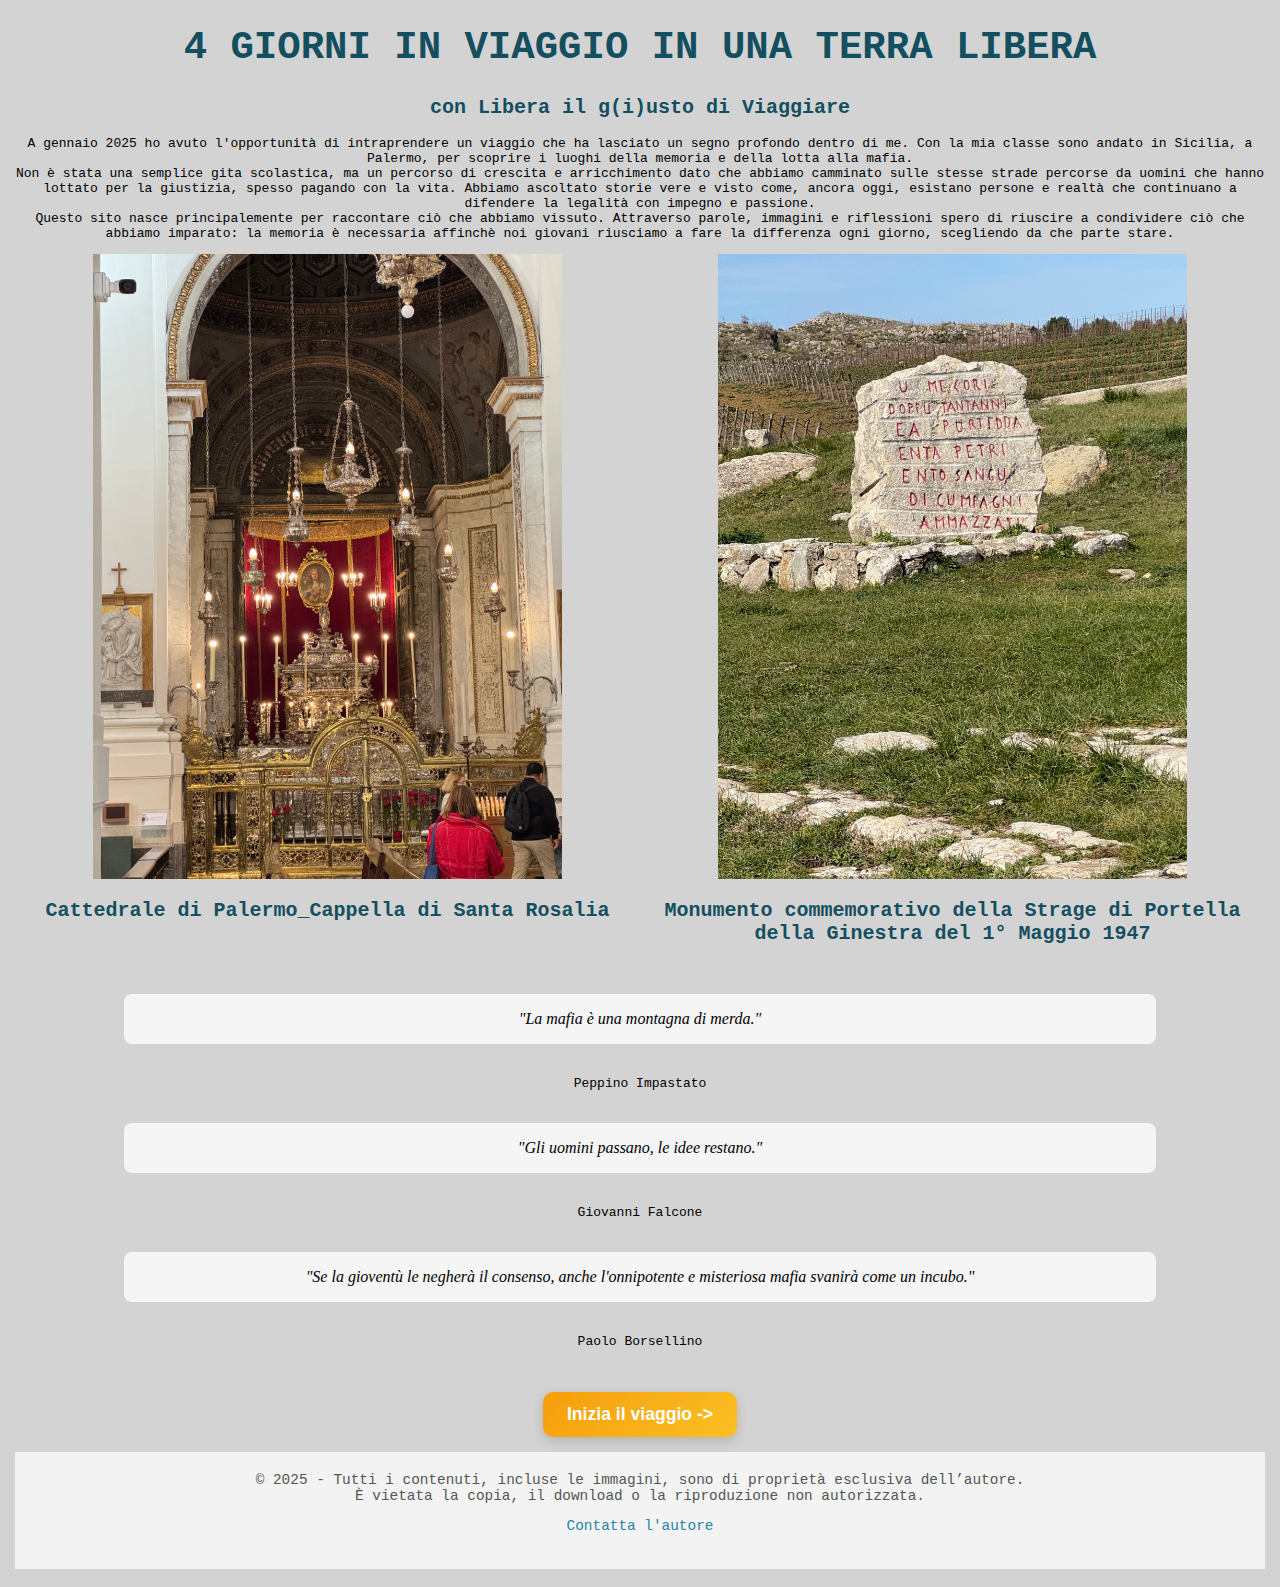
<file: index.html>
<!DOCTYPE html>
<html lang="it">
<head>
    <meta charset="utf-8">
    <title>Palermo</title>
    <link rel="stylesheet" href="style.css">
    <link rel="icon" type="image/x-icon" href="favicon.ico">
    <meta name="keywords" content="Viaggio, Palermo, Mafia, Libera, G(i)usto di viaggiare">
    <meta name="author" content="Leonardo Mandelli">
    <meta name="viewport" content="width=device-width, initial-scale=1.0">
</head>

<body style="margin: 15px;">
<h1>4 GIORNI IN VIAGGIO IN UNA TERRA LIBERA</h1>
<h2>con Libera il g(i)usto di Viaggiare</h2>
<p>A gennaio  2025 ho avuto l'opportunità di intraprendere un viaggio che ha lasciato un segno profondo dentro di me. 
    Con la mia classe sono andato in Sicilia, a Palermo, per scoprire i luoghi della memoria e della lotta alla mafia.
    <br>Non è stata una semplice gita scolastica, ma un percorso di crescita e arricchimento dato che 
    abbiamo camminato sulle stesse strade percorse da uomini che hanno lottato per la giustizia, spesso pagando con la vita.
    Abbiamo ascoltato storie vere e visto come, ancora oggi, esistano persone e realtà che continuano a difendere 
    la legalità con impegno e passione. 
    <br>Questo sito nasce principalemente per raccontare ciò che abbiamo vissuto.
    Attraverso parole, immagini e riflessioni spero di riuscire a condividere ciò che abbiamo imparato: 
    la memoria è necessaria affinchè noi giovani riusciamo a fare la differenza ogni giorno, scegliendo da che parte stare.
</p>
<div class="meta">
    <div>
        <a href="IMG/cattedrale.jpg" target="_blank">
            <img src="IMG/cattedrale.jpg" width="75%"; alt="Cattedrale di Palermo">
            <h2>Cattedrale di Palermo_Cappella di Santa Rosalia</h2>
        </a>
    </div>
    <div>
        <a href="IMG/ginesta.jpg" target="_blank">
            <img src="IMG/ginesta.jpg" width="75%"; alt="Monumento commemorativo Strage di Portella della Ginestra">
            <h2>Monumento commemorativo della Strage di Portella della Ginestra del 1° Maggio 1947</h2>
        </a>
    </div>
</div>
<blockquote>
    "La mafia è una montagna di merda."
</blockquote>
<p>Peppino Impastato</p>

<blockquote>
    "Gli uomini passano, le idee restano."
</blockquote>
<p>Giovanni Falcone</p>

<blockquote>
    "Se la gioventù le negherà il consenso, anche l'onnipotente e misteriosa mafia svanirà come un incubo."
</blockquote>
<p>Paolo Borsellino</p>

<br><br>
  
<center><button type="button" onclick="window.location.href='giorno1.html'">Inizia il viaggio -></button></center>

<br>


<footer style="text-align: center; padding: 20px; background-color: #f3f3f3; font-size: 0.9rem; color: #555;">
    © 2025 - Tutti i contenuti, incluse le immagini, sono di proprietà esclusiva dell’autore.  
    <br>È vietata la copia, il download o la riproduzione non autorizzata.
    <p><a href="mailto:mandelli037leo@gmail.com" style="color: #2585a5;">Contatta l'autore</a></p>
</footer>
<script src="script.js"></script>

</body>
</html>
</file>
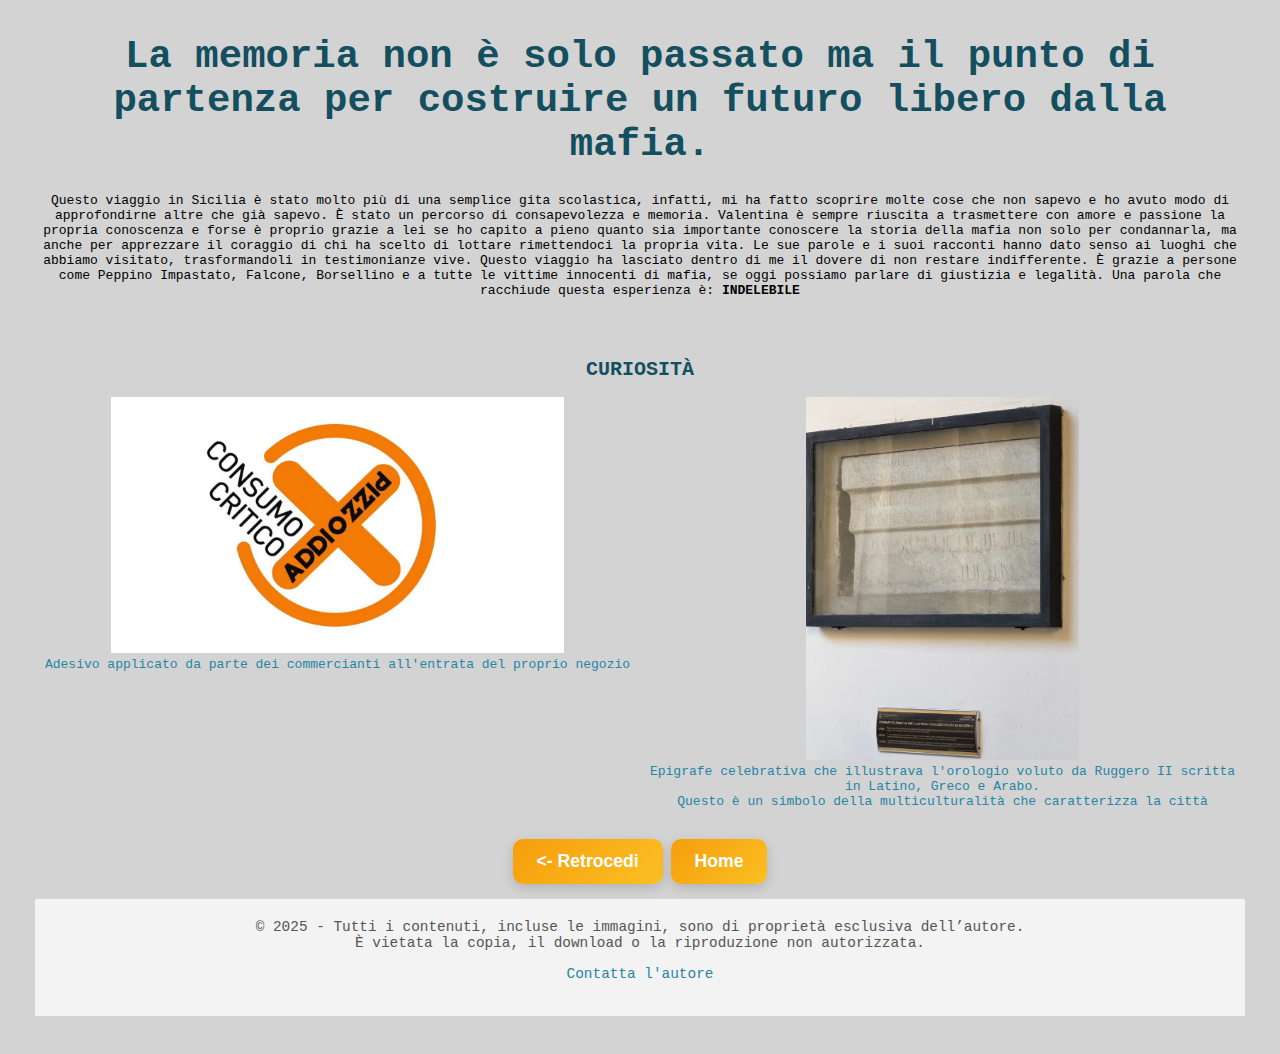
<file: conclusione.html>
<!DOCTYPE html>
<html lang="it">
<head>
    <meta charset="utf-8">
    <title>Palermo</title>
    <link rel="stylesheet" href="style.css">
    <link rel="icon" type="image/x-icon" href="favicon.ico">
    <meta name="keywords" content="Viaggio, Palermo, Mafia, Libera, G(i)usto di viaggiare">
    <meta name="author" content="Leonardo Mandelli">
    <meta name="viewport" content="width=device-width, initial-scale=1.0">
</head>

<body>
<h1>La memoria non è solo passato ma il punto di partenza per costruire un futuro libero dalla mafia.</h1>
<p>
    Questo viaggio in Sicilia è stato molto più di una semplice gita scolastica, infatti, mi ha fatto scoprire molte cose 
    che non sapevo e ho avuto modo di approfondirne altre che già sapevo. È stato un percorso di consapevolezza e memoria.
    Valentina è sempre riuscita a trasmettere con amore e passione la propria conoscenza e forse è proprio grazie a lei 
    se ho capito a pieno quanto sia importante conoscere la storia della mafia non solo per condannarla, ma anche per 
    apprezzare il coraggio di chi ha scelto di lottare rimettendoci la propria vita. Le sue parole e i suoi racconti hanno 
    dato senso ai luoghi che abbiamo visitato, trasformandoli in testimonianze vive.
    Questo viaggio ha lasciato dentro di me il dovere di non restare indifferente.
    È grazie a persone come Peppino Impastato, Falcone, Borsellino e a tutte le vittime innocenti di mafia, se oggi
    possiamo parlare di giustizia e legalità.
    Una parola che racchiude questa esperienza è: <b>INDELEBILE</b>
</p>
<br><br>
<h2>CURIOSITÀ</h2>
<div class="meta">
    <div>
        <a href="IMG/no_pizzo.jpg" target="_blank">
            <img src="IMG/no_pizzo.jpg" width="75%" alt="Addio pizzo">
            <br>Adesivo applicato da parte dei commercianti all'entrata del proprio negozio<br>
        </a>
    </div>
    <div>
        <a href="IMG/cattedrale_curiosita.jpg" target="_blank">
            <img src="IMG/cattedrale_curiosita.jpg" width="45%" alt="Epigrafe celebrativa Ruggero II">
            <br>Epigrafe celebrativa che illustrava l'orologio voluto da Ruggero II scritta in Latino, Greco e Arabo.<br>
            Questo è un simbolo della multiculturalità che caratterizza la città<br>
        </a>
    </div>
</div>
<br><br>
<center>
    <button type="button" onclick="window.location.href='giorno4.html'"><- Retrocedi</button>
    <button type="button" onclick="window.location.href='index.html'">Home</button>
</center>
<br>
<footer style="text-align: center; padding: 20px; background-color: #f3f3f3; font-size: 0.9rem; color: #555;">
    © 2025 - Tutti i contenuti, incluse le immagini, sono di proprietà esclusiva dell’autore.  
    <br>È vietata la copia, il download o la riproduzione non autorizzata.
    <p><a href="mailto:mandelli037leo@gmail.com" style="color: #2585a5;">Contatta l'autore</a></p>
</footer>
<script src="script.js"></script>

</body>
</file>
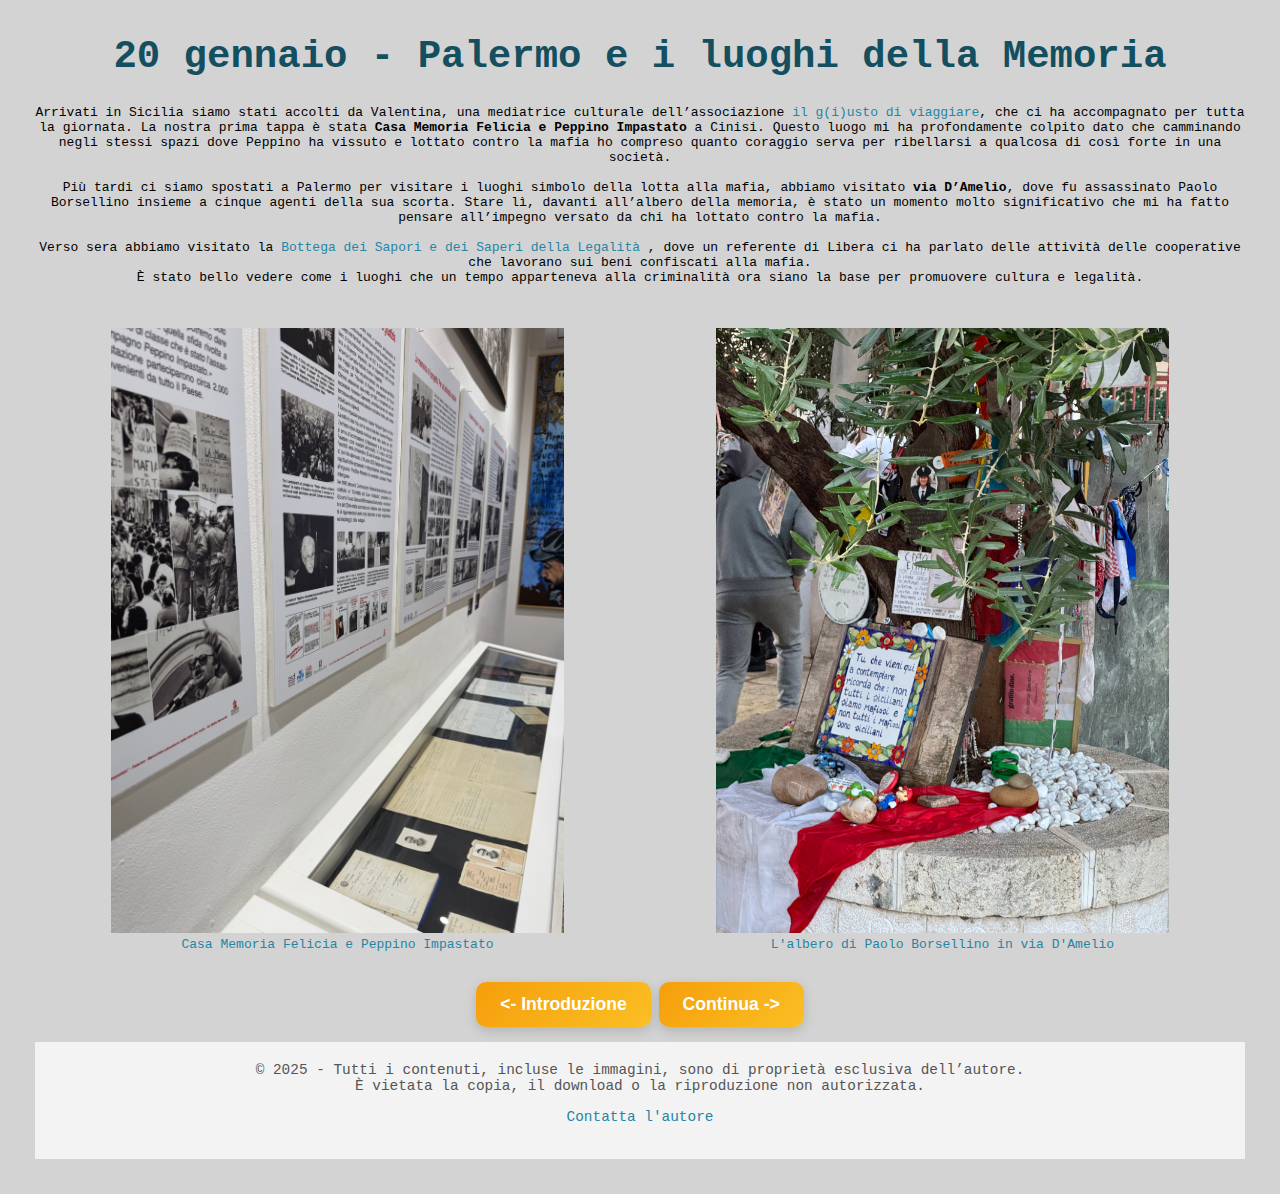
<file: giorno1.html>
<!DOCTYPE html>
<html lang="it">
<head>
    <meta charset="utf-8">
    <title>Palermo</title>
    <link rel="stylesheet" href="style.css">
    <link rel="icon" type="image/x-icon" href="favicon.ico">
    <meta name="keywords" content="Viaggio, Palermo, Mafia, Libera, G(i)usto di viaggiare">
    <meta name="author" content="Leonardo Mandelli">
    <meta name="viewport" content="width=device-width, initial-scale=1.0">
</head>

<body>
<h1>20 gennaio - Palermo e i luoghi della Memoria</h1>
<p>
    Arrivati in Sicilia siamo stati accolti da Valentina, una mediatrice culturale dell’associazione 
    <a href="https://www.ilgiustodiviaggiare.it" >il g(i)usto di viaggiare</a>, 
    che ci ha accompagnato per tutta la giornata. La nostra prima tappa è stata <b>Casa Memoria Felicia e Peppino Impastato</b> a Cinisi. 
    Questo luogo mi ha profondamente colpito dato che camminando negli stessi spazi dove Peppino ha vissuto e lottato contro la 
    mafia ho compreso quanto coraggio serva per ribellarsi a qualcosa di così forte in una società.
    <br><br>
    Più tardi ci siamo spostati a Palermo per visitare i luoghi simbolo della lotta alla mafia, abbiamo visitato <b>via D’Amelio</b>, 
    dove fu assassinato Paolo Borsellino insieme a cinque agenti della sua scorta. Stare lì, davanti all’albero della memoria, 
    è stato un momento molto significativo che mi ha fatto pensare all’impegno versato da chi ha lottato contro la mafia.
    <br><br>
    Verso sera abbiamo visitato la 
    <a href="https://www.addiopizzotravel.it/default.asp?from=viaggiostudio&id_from=1&p=attivita_plus&activity=748&hl=it">
        Bottega dei Sapori e dei Saperi della Legalità </a>, 
    dove un referente di Libera ci ha parlato delle attività delle cooperative che lavorano sui beni confiscati alla mafia. 
    <br>È stato bello vedere come i luoghi che un tempo apparteneva alla criminalità ora siano la base per promuovere cultura e legalità.
</p>
<br><br>
<div class="meta">
    <div>
        <a href="IMG/casa.jpg" target="_blank">
            <img src="IMG/casa.jpg" width="75%" alt="Casa Memoria">
            <br>Casa Memoria Felicia e Peppino Impastato<br>
        </a>
    </div>
    <div>
        <a href="IMG/amelio.jpg" target="_blank">
            <img src="IMG/amelio.jpg" width="75%" alt="Via D’Amelio">
            <br>L'albero di Paolo Borsellino in via D'Amelio<br>
        </a>
    </div>
</div>
<br><br>
<center>
    <button type="button" onclick="window.location.href='index.html'"><- Introduzione</button>
    <button type="button" onclick="window.location.href='giorno2.html'">Continua -></button>
</center>
<br>
<footer style="text-align: center; padding: 20px; background-color: #f3f3f3; font-size: 0.9rem; color: #555;">
    © 2025 - Tutti i contenuti, incluse le immagini, sono di proprietà esclusiva dell’autore.  
    <br>È vietata la copia, il download o la riproduzione non autorizzata.
    <p><a href="mailto:mandelli037leo@gmail.com" style="color: #2585a5;">Contatta l'autore</a></p>
</footer>
<script src="script.js"></script>

</body>
</file>
<file: style.css>
body{ 
    background-color:lightgray;
    font-family: monospace;
    margin: 35px;
    } 
h1 {
      color: rgb(19, 79, 95);
      font-size: xxx-large;
      text-align:center;
    }
h2 {
      color:rgb(19, 79, 95);
      font-size: x-large;
      text-align: center;
    }
h3 {
    color:rgb(19, 79, 95);
    font-size:large;
    text-align: center;
    }
p {
      color: black;
      font-size: 100%;
      text-align: center;
}
blockquote{
    font-family: Georgia, 'Times New Roman', Times, serif;
    font-style: italic;
    text-align: center;
    padding: 1rem;
    background-color: #f5f5f5;
    border-radius: 8px;
    display: block;     
    margin: 2rem auto;         
    max-width: 80%;
}


.meta{
    display:flex;
    text-align: center;
}
.meta > div{
    width:50%;
}

button {
    padding: 12px 24px;
    background: linear-gradient(135deg, #f59e0b, #fbbf24); /* arancione caldo */
    color: white;
    font-size: 1.1rem;
    font-weight: 600;
    border: none;
    border-radius: 10px;
    cursor: pointer;
    box-shadow: 0 4px 12px rgba(0, 0, 0, 0.15);
    transition: all 0.3s ease;
}
button:hover {
    background: linear-gradient(135deg, #eab308, #fde68a);
    color: #1f2937;
    transform: translateY(-3px);
    box-shadow: 0 6px 16px rgba(0, 0, 0, 0.25);
}


a:link {
    color:#2585a5;
    background-color: transparent;
    text-decoration: none;
}
a:visited {
    color:#7f57a7;
    background-color: transparent;
    text-decoration: none;
}
a:hover {
    color:#665703;
    background-color: transparent;
    text-decoration: underline;
}
a:active {
    color:#1f841f;
    background-color: transparent;
    text-decoration: underline;
}
</file>
